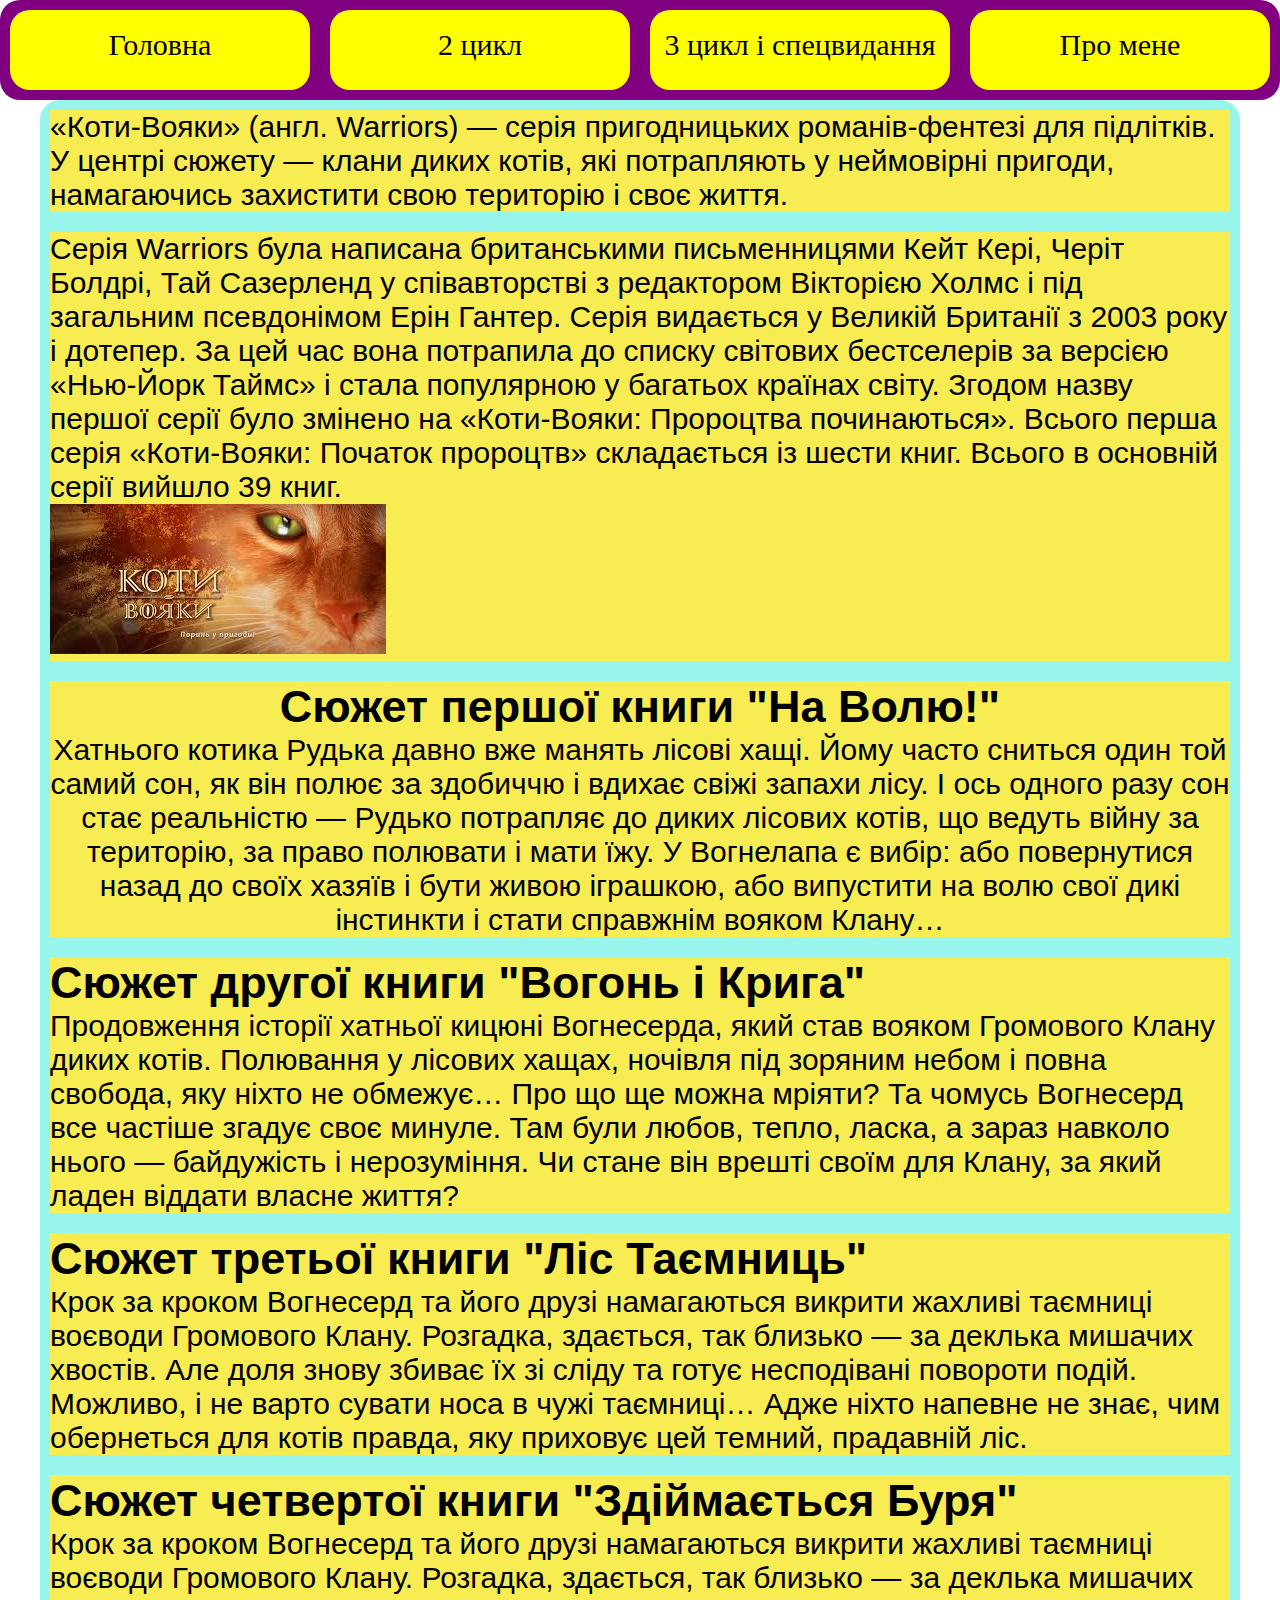
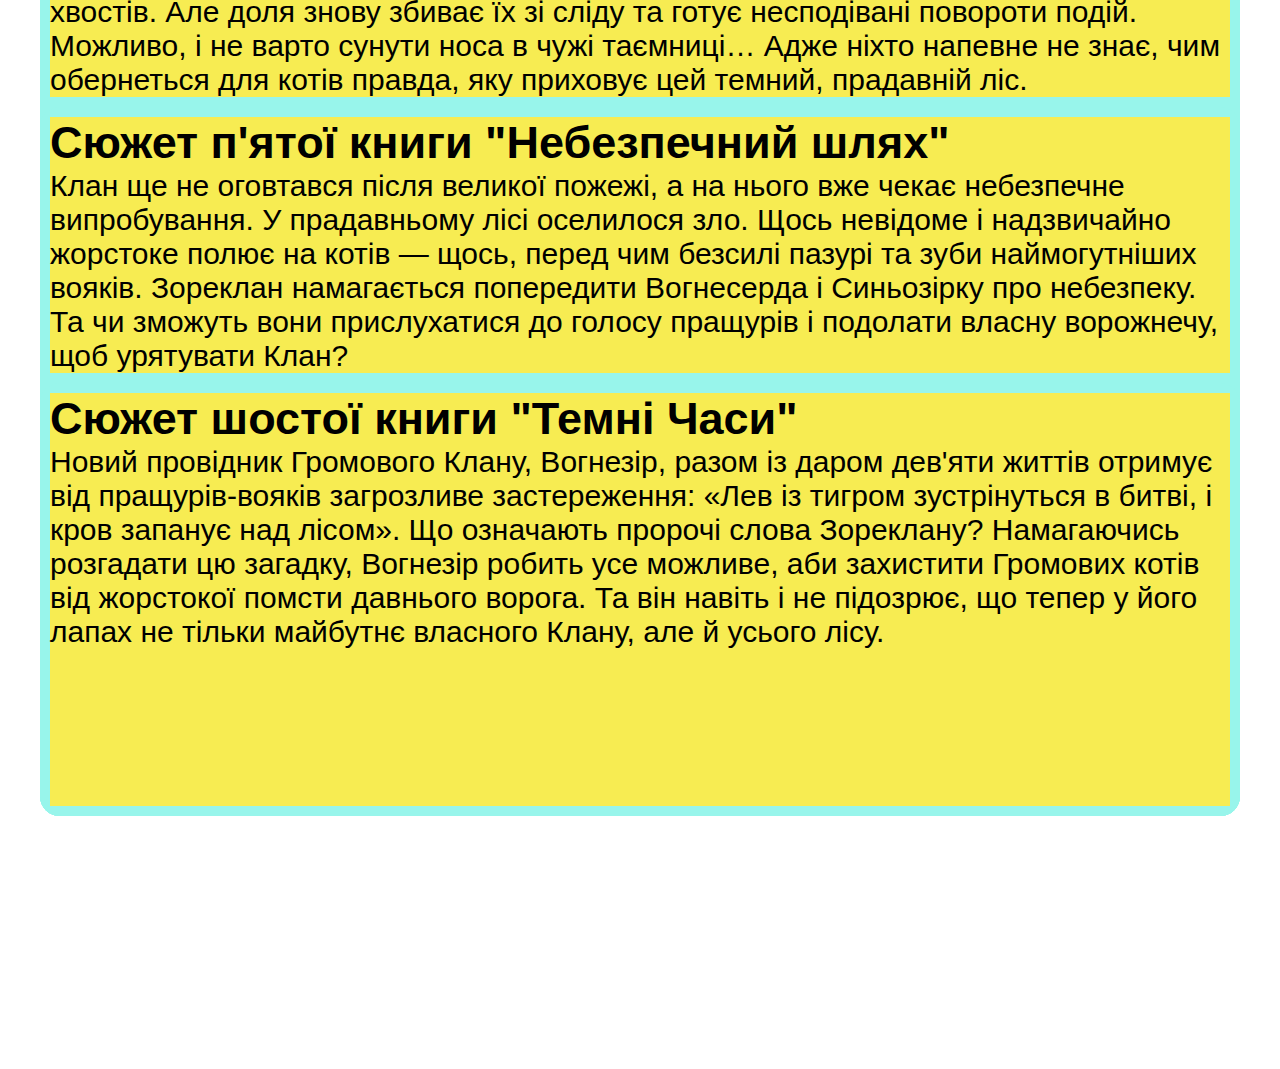
<file: index.html>
<!DOCTYPE html>
<html>
<head>
	<meta charset="utf-8">
	<title></title>
	<link rel="stylesheet" type="text/css" href="style/style.css">
	<link rel="stylesheet" type="text/css" href="style/header.css">
</head>
<body>
	<header>
		<div class="box">
			<a href="#">Головна</a>
		</div>
		<div class="box">
			<a href="2chikl.html">2 цикл</a>
		</div>
        <div class="box">
			<a href="3chikl.html">3 цикл і спецвидання</a>
			</div>
        <div class="box">
			<a href="autor.html">Про мене</a>
		</div>
	</header>
	<div class="content">
		<div class="row">
			<div class="box col-2">
				<p>
		          «Коти-Вояки» (англ. Warriors) — серія пригодницьких романів-фентезі для підлітків. У центрі сюжету — клани диких котів, які потрапляють у неймовірні пригоди, намагаючись захистити свою територію і своє життя.
				</p>
			</div>
	  </div>
	  <div class="row">
			<div class="box col-3">
				<p>
					Серія Warriors була написана британськими письменницями Кейт Кері, Черіт Болдрі, Тай Сазерленд у співавторстві з редактором Вікторією Холмс і під загальним псевдонімом Ерін Гантер. Серія видається у Великій Британії з 2003 року і дотепер. За цей час вона потрапила до списку світових бестселерів за версією «Нью-Йорк Таймс» і стала популярною у багатьох країнах світу. Згодом назву першої серії було змінено на «Коти-Вояки: Пророцтва починаються». Всього перша серія «Коти-Вояки: Початок пророцтв» складається із шести книг. Всього в основній серії вийшло 39 книг.
				</p>
				<img src="image/Коти-Вояки.jpg">
			</div>
	  </div>
	  <div class="content">
		<div class="row">
			<div class="box col-1">
		         <h2>Сюжет першої книги "На Волю!"</h2>
            <p>
		     Хатнього котика Рудька давно вже манять лісові хащі. Йому часто сниться один той самий сон, як він полює за здобиччю і вдихає свіжі запахи лісу. І ось одного разу сон стає реальністю — Рудько потрапляє до диких лісових котів, що ведуть війну за територію, за право полювати і мати їжу. У Вогнелапа є вибір: або повернутися назад до своїх хазяїв і бути живою іграшкою, або випустити на волю свої дикі інстинкти і стати справжнім вояком Клану…	
            </p>
			</div>
	  </div>
	  <div class="content">
		<div class="row">
			<div class="box col-4">
		        <h2>Сюжет другої книги "Вогонь і Крига"</h2>
		        <p>
		        	Продовження історії хатньої кицюні Вогнесерда, який став вояком Громового Клану диких котів. Полювання у лісових хащах, ночівля під зоряним небом і повна свобода, яку ніхто не обмежує… Про що ще можна мріяти? Та чомусь Вогнесерд все частіше згадує своє минуле. Там були любов, тепло, ласка, а зараз навколо нього — байдужість і нерозуміння. Чи стане він врешті своїм для Клану, за який ладен віддати власне життя?
		        </p>
		     </div>
	  </div>

	  <div class="content">
		<div class="row">
			<div class="box col-6">
		        <h2>Сюжет третьої книги "Ліс  Таємниць"</h2>
		        <p>
		        Крок за кроком Вогнесерд та його друзі намагаються викрити жахливі таємниці воєводи Громового Клану. Розгадка, здається, так близько — за деклька мишачих хвостів. Але доля знову збиває їх зі сліду та готує несподівані повороти подій. Можливо, і не варто сувати носа в чужі таємниці… Адже ніхто напевне не знає, чим обернеться для котів правда, яку приховує цей темний, прадавній ліс.
		        </p>
            </div>
	  </div>
	  <div class="content">
		<div class="row">
			<div class="box col-5">
		        <h2>Сюжет четвертої книги "Здіймається Буря"</h2>
		        <p>
		        Крок за кроком Вогнесерд та його друзі намагаються викрити жахливі таємниці воєводи Громового Клану. Розгадка, здається, так близько — за деклька мишачих хвостів. Але доля знову збиває їх зі сліду та готує несподівані повороти подій. Можливо, і не варто сунути носа в чужі таємниці… Адже ніхто напевне не знає, чим обернеться для котів правда, яку приховує цей темний, прадавній ліс.
		        </p>
            </div>
	  </div>
	  <div class="content">
		<div class="row">
			<div class="box col-7">
		        <h2>Сюжет п'ятої книги "Небезпечний шлях"</h2>
		        <p>
		        Клан ще не оговтався після великої пожежі, а на нього вже чекає небезпечне випробування. У прадавньому лісі оселилося зло. Щось невідоме і надзвичайно жорстоке полює на котів — щось, перед чим безсилі пазурі та зуби наймогутніших вояків. Зореклан намагається попередити Вогнесерда і Синьозірку про небезпеку. Та чи зможуть вони прислухатися до голосу пращурів і подолати власну ворожнечу, щоб урятувати Клан?
		        </p>
            </div>
	  </div>
	  <div class="content">
		<div class="row">
			<div class="box col-8">
		        <h2>Сюжет шостої книги "Темні Часи"</h2>
		        <p>
		        Новий провідник Громового Клану, Вогнезір, разом із даром дев'яти життів отримує від пращурів-вояків загрозливе застереження: «Лев із тигром зустрінуться в битві, і кров запанує над лісом». Що означають пророчі слова Зореклану? Намагаючись розгадати цю загадку, Вогнезір робить усе можливе, аби захистити Громових котів від жорстокої помсти давнього ворога. Та він навіть і не підозрює, що тепер у його лапах не тільки майбутнє власного Клану, але й усього лісу.
		        </p>
		     <iframe width="560" height="315" src="https://www.youtube.com/embed/SNKQzAfeKYc" frameborder="0" allow="accelerometer; autoplay; clipboard-write; encrypted-media; gyroscope; picture-in-picture" allowfullscreen></iframe>
           </div>
	  </div>
	<footer></footer>
</body>
</html>
</file>
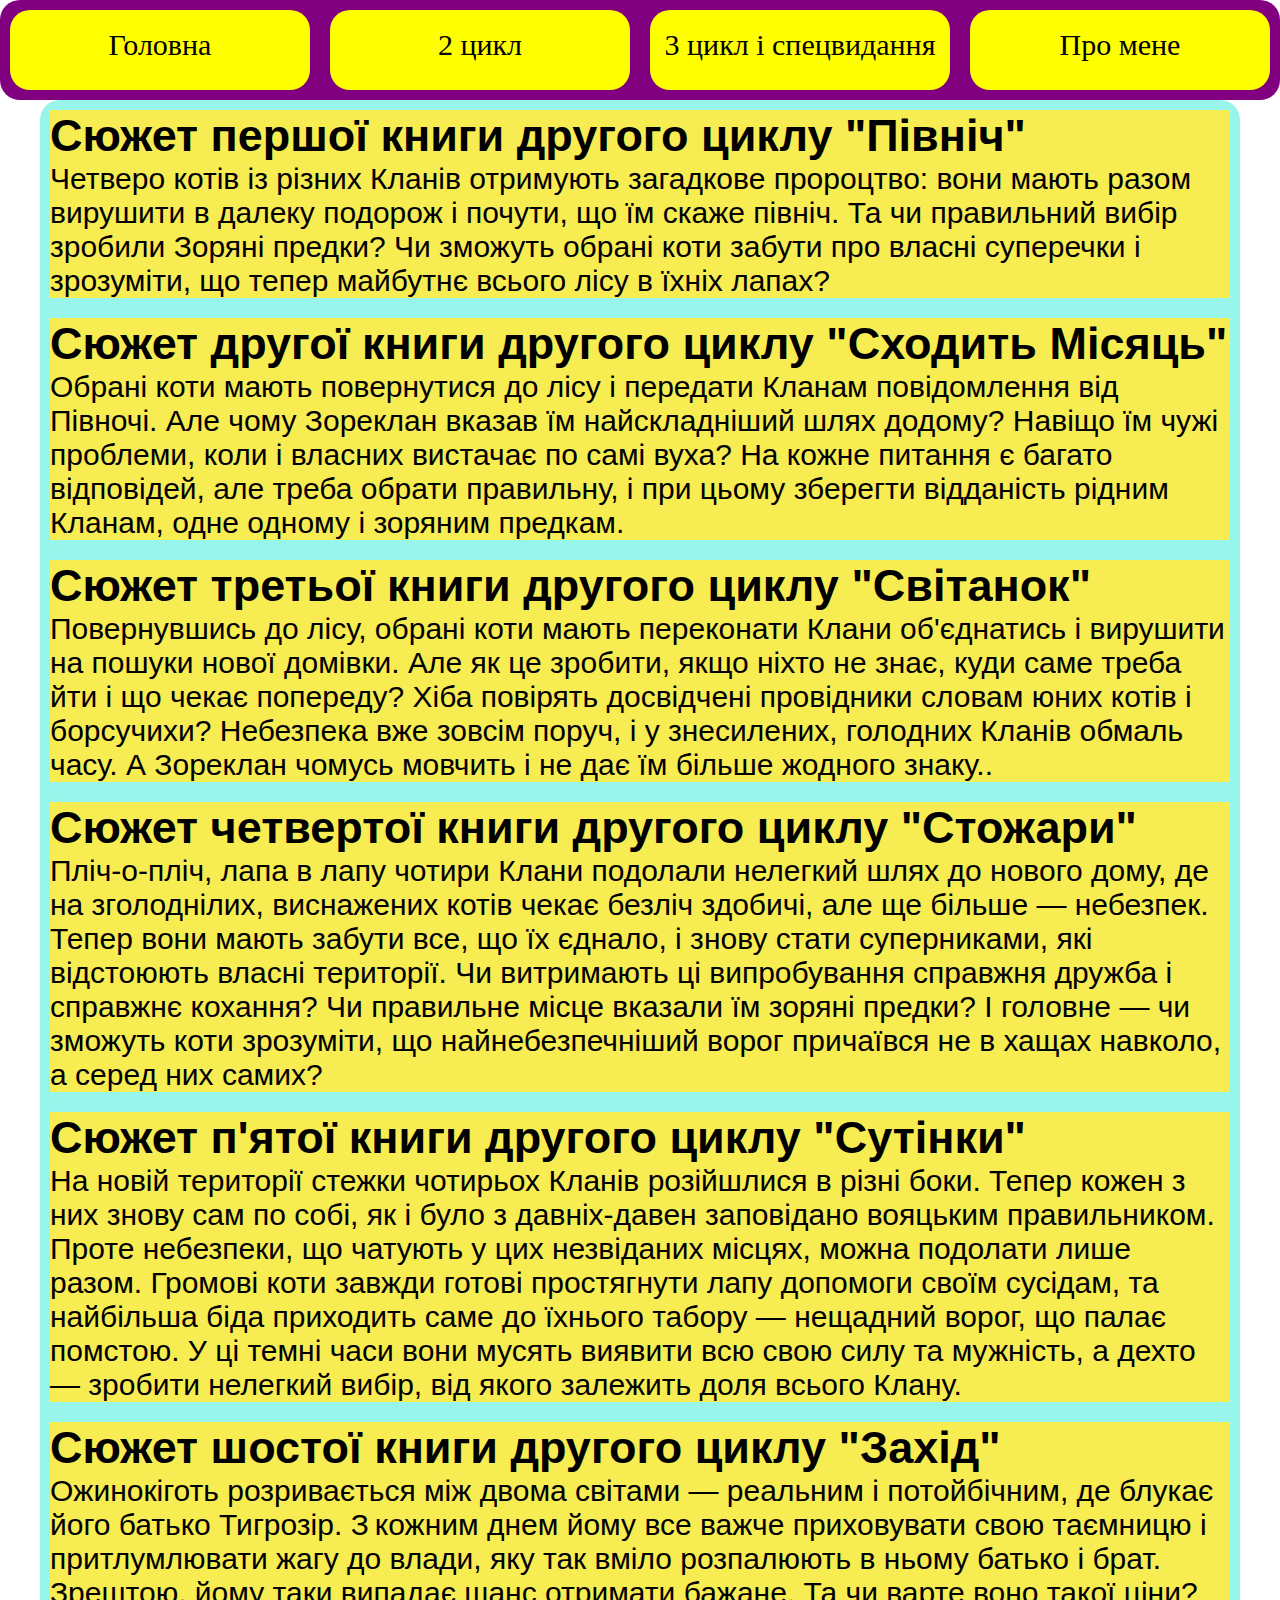
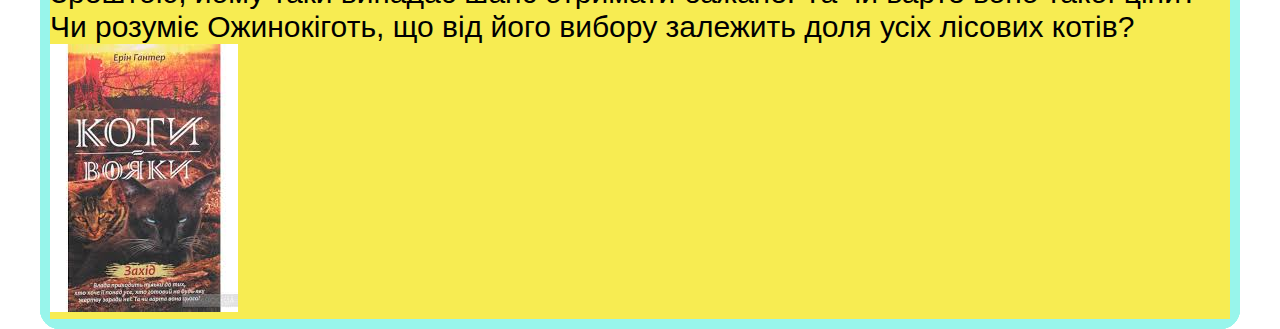
<file: 2chikl.html>
<!DOCTYPE html>
<html>
<head>
	<meta charset="utf-8">
	<title></title>
	<link rel="stylesheet" type="text/css" href="style/style.css">
	<link rel="stylesheet" type="text/css" href="style/header.css">
</head>
<body>
	<header>
		<div class="box">
			<a href="index.html">Головна</a>
		</div>
		<div class="box">
			<a href="#">2 цикл</a>
		</div>
        <div class="box">
			<a href="3chikl.html">3 цикл і спецвидання</a>
			</div>
        <div class="box">
			<a href="autor.html">Про мене</a>
		</div>
	</header>

	<div class="content">
		<div class="row">
			<div class="box col-2">
				<h2>Сюжет першої книги другого циклу "Північ"</h2>
				<p>
					Четверо котів із різних Кланів отримують загадкове пророцтво: вони мають разом вирушити в далеку подорож і почути, що їм скаже північ. Та чи правильний вибір зробили Зоряні предки? Чи зможуть обрані коти забути про власні суперечки  і зрозуміти, що тепер майбутнє всього лісу в їхніх лапах?
				</p>
		         
           </div>
	  </div>
	  <div class="content">
		<div class="row">
			<div class="box col-2">
				<h2>Сюжет другої книги другого циклу "Сходить Місяць"</h2>
				<p>
	         Обрані коти мають повернутися до лісу і передати Кланам повідомлення від Півночі. Але чому Зореклан вказав їм найскладніший шлях додому? Навіщо їм чужі проблеми, коли і власних вистачає по самі вуха? На кожне питання є багато відповідей, але треба обрати правильну, і при цьому зберегти відданість рідним Кланам, одне одному і зоряним предкам.
				</p>
		         
           </div>
	  </div>
	  <div class="content">
		<div class="row">
			<div class="box col-2">
				<h2>Сюжет третьої книги другого циклу "Світанок"</h2>
				<p>
	         Повернувшись до лісу, обрані коти мають переконати Клани об'єднатись і вирушити на пошуки нової домівки. Але як це зробити, якщо ніхто не знає, куди саме треба йти і що чекає попереду? Хіба повірять досвідчені провідники словам юних котів і борсучихи?

             Небезпека вже зовсім поруч, і у знесилених, голодних Кланів обмаль часу. А Зореклан чомусь мовчить і не дає їм більше жодного знаку..
				</p>
		         
           </div>
	  </div>
	  <div class="content">
		<div class="row">
			<div class="box col-2">
				<h2>Сюжет четвертої книги другого циклу "Стожари"</h2>
				<p>
	        Пліч-о-пліч, лапа в лапу чотири Клани подолали нелегкий шлях до нового дому, де на зголоднілих, виснажених котів чекає безліч здобичі, але ще більше — небезпек. Тепер вони мають забути все, що їх єднало, і знову стати суперниками, які відстоюють власні території. Чи витримають ці випробування справжня дружба і справжнє кохання? Чи правильне місце вказали їм зоряні предки? І головне — чи зможуть коти зрозуміти, що найнебезпечніший ворог причаївся не в хащах навколо, а серед них самих?
				</p>
		         
           </div>
	  </div>
	  <div class="content">
		<div class="row">
			<div class="box col-2">
				<h2>Сюжет п'ятої книги другого циклу "Сутінки"</h2>
				<p>
	        На новій території стежки чотирьох Кланів розійшлися в різні боки. Тепер кожен з них знову сам по собі, як і було з давніх-давен заповідано вояцьким правильником. Проте небезпеки, що чатують у цих незвіданих місцях, можна подолати лише разом. Громові коти завжди готові простягнути лапу допомоги своїм сусідам, та найбільша біда приходить саме до їхнього табору — нещадний ворог, що палає помстою. У ці темні часи вони мусять виявити всю свою силу та мужність, а дехто — зробити нелегкий вибір, від якого залежить доля всього Клану.
				</p>
		         
           </div>
	  </div>
	   <div class="content">
		<div class="row">
			<div class="box col-2">
				<h2>Сюжет шостої книги другого циклу "Захід"</h2>
				<p>
	        Ожинокіготь розривається між двома світами — реальним і потойбічним, де блукає його батько Тигрозір. З кожним днем йому все важче приховувати свою таємницю і притлумлювати жагу до влади, яку так вміло розпалюють в ньому батько і брат. Зрештою, йому таки випадає шанс отримати бажане. Та чи варте воно такої ціни? Чи розуміє Ожинокіготь, що від його вибору залежить доля усіх лісових котів?
				</p>
		         <img src="image/захід.jpg">
           </div>
	  </div>
	<footer></footer>
</body>
</html>
</file>
<file: style/style.css>
img {
	max-height: 100%;
	max-width: 100%;
}
.content {
	background-color: #98f5eb;
	border-radius: 20px;
	width: 1200px;
	margin: 0 auto;
	font-size: 30px;
}
.row {
	display: flex;
}
.box {
	width: 100px;
	flex-grow: 1;
	background-color: #f7ec52;
	margin: 10px;
}
.col-1 {
	flex-grow: 1;
	text-align: center;
}
.col-3 {
	flex-grow: 3;
}
p {
	font-family: 'Raleway', sans-serif;
	font-weight: 300;
}
h2 {
	font-family: 'PT Sans', sans-serif;
	font-weight: 600;
}
h3 {
	font-family: 'Open Sans', sans-serif;
	font-weight: 450;
}
ul {
	font-family: 'Merriweather', sans-serif;
	font-weight: 300;
}
iframe {
	height: 100%;
	width: 100%;
}
.content {
	background-color: #98f5eb;
	border-radius: 20px;
	width: 1200px;
	margin: 0 auto;
	font-size: 30px;
}
</file>
<file: style/header.css>
* {
    margin: 0px;
    padding: 0px;
}
header {
	height: 100px;
	background-color: purple;
	display: flex;
	border-radius: 20px;
}
header .box {
       width: 100px;
       flex-grow: 1;
       background-color: yellow;
       margin: 10px;
       border: 1px bottom black;
       border-radius: 20px;
}
header .box:hover {
     background-color: #98f5eb;
     border: 1px bottom black;
     border-radius: 20px;
   }
header .box a {
	text-decoration: none;
	color: black;
	display: inline-block;
	height: 100%;
	width: 100%;
	text-align: center;
	line-height: 70px;
	font-size: 30px;
}
header {
	height: 100px;
	background-color: purple;
	display: flex;
	position: sticky;
	top: 0;
	left: 0; 
}
</file>
